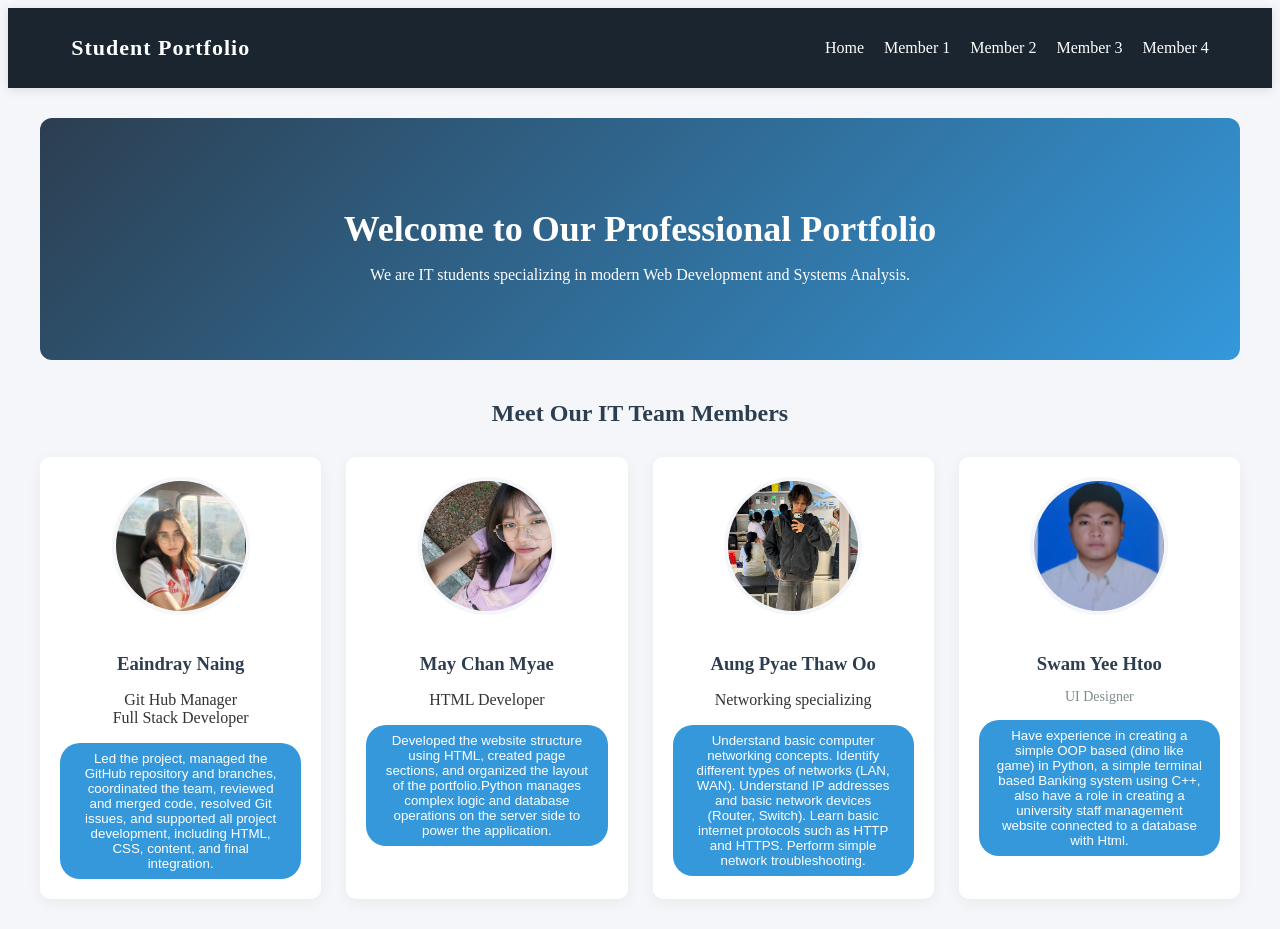
<file: index.html>
<!DOCTYPE html>
<html lang="en">
<head>
    <meta charset="UTF-8">
    <meta name="viewport" content="width=device-width, initial-scale=1.0">
    <title>Student Portfolio</title>
    <link rel="stylesheet" href="style.css">
</head>
<body>

    <nav class="navbar">
        <div class="logo">Student Portfolio</div>
        <ul class="nav-links">
            <li><a href="#" onclick="showPage('home')">Home</a></li>
            <li><a href="#" onclick="showPage('member1')">Member 1</a></li>
            <li><a href="#" onclick="showPage('member2')">Member 2</a></li>
            <li><a href="#" onclick="showPage('member3')">Member 3</a></li>
            <li><a href="#" onclick="showPage('member4')">Member 4</a></li>
        </ul>
    </nav>

    <div class="container">
        
        <section id="home" class="page-section active">
            <div class="hero-section">
                <h1>Welcome to Our Professional Portfolio</h1>
                <p>We are IT students specializing in modern Web Development and Systems Analysis.</p>
            </div>
            
            <h2 class="section-title">Meet Our IT Team Members</h2>
            <div class="member-grid">
                <div class="member-card" onclick="showPage('member1')">
                    <img src="images/Eaindray Naig.jpg" alt="Member 1">
                    <h3>Eaindray Naing</h3>
                    <p class=="role">Git Hub Manager<br>Full Stack Developer</p>
                    <p class="Git Manager | Full-Stack Support"></p>
                    <button class="view-btn">Led the project, managed the GitHub repository and branches, coordinated the team, reviewed and merged code, resolved Git issues, and supported all project development, including HTML, CSS, content, and final integration.</button>
                </div>
                <div class="member-card" onclick="showPage('member2')">
                    <img src="images/May Chan Myae.jpg" alt="Member 2">
                    <h3>May Chan Myae</h3>
                    <p class=="role">HTML Developer</p>
                    <p class="HTML Developer"></p>
                    <button class="view-btn">Developed the website structure using HTML, created page sections, and organized the layout of the portfolio.Python manages complex logic and database operations on the server side to power the application.</button>
                </div>
                <div class="member-card" onclick="showPage('member3')">
                    <img src="images/Aung Pyae Thaw Oo.jpg" alt="Member 3">
                    <h3>Aung Pyae Thaw Oo</h3>
                    <p class=="role">Networking specializing</p>
                    <button class="view-btn">Understand basic computer networking concepts.
Identify different types of networks (LAN, WAN).
Understand IP addresses and basic network devices (Router, Switch).
Learn basic internet protocols such as HTTP and HTTPS.
Perform simple network troubleshooting.
</button>
                </div>
                <div class="member-card" onclick="showPage('member4')">
                    <img src="images/Swam Yee Htoo.jpg" alt="Member 4">
                    <h3>Swam Yee Htoo</h3>
                    <p class="role">UI Designer</p>
                    <button class="view-btn">Have experience in creating a simple OOP based (dino like game) in Python, a simple terminal based Banking system using C++, also have a role in creating a university staff management website connected to a database with Html.</button>
                </div>
            </div>
        </section>

        <section id="member1" class="page-section">
            <button class="back-btn" onclick="showPage('home')">← Back to Home</button>
            <div class="profile-detail">
                <img src="images/Eaindray Naig.jpg"Member 1" class="profile-img">
                <div class="profile-info">
                    <h2>Eaindray Naing<br> (Front-end Developer<br>UI Designer(CSS)<br>Content and GitHub Manager)</h2>
                    <p class="bio">Specialized in building neat, structured, and clean semantic HTML web layouts.</p>
                    
                    <h3>Education</h3>
                    <p>OTHM Level 4 Diploma in Information Technology; Bachelor in Computer Science(Hons)</p>
                    
                    <h3>Skills</h3>
                    <div class="skills-tags">
                        <span>HTML</span> <span>SEO</span> <span>GitHub</span> <span>Web Layouts</span> <span>CSS</span> <span>JavaScript</span>
                    </div>
                    
                    <h3>Mini Project</h3>
                    <div class="project-box">
                        <h4>Golden Brew Café Information System</h4><br>
                        <p>Developed the core structural blueprint and data flow navigation system for the café management interface.</p>
                    </div><br>
    
    <div class="project-container" style="max-width: 1000px; margin: 0 auto; box-shadow: 0 4px 15px rgba(0,0,0,0.15); border-radius: 8px; overflow: hidden;">
        <iframe 
            src="eaindraymini-project/minipj.html" 
            title="Mini Project"
            style="width: 100%; height: 600px; border: none; display: block;">
        </iframe>
    </div>
    <h3>Contact Information</h3>
                    <p>Email: eaindray@gmail.com | Phone: 09-123456789</p>
</section>
                </div>
            </div>
        </section>

        <section id="member2" class="page-section">
            <button class="back-btn" onclick="showPage('home')">← Back to Home</button>
            <div class="profile-detail">
                <img src="images/May Chan Myae.jpg" alt="May Chan Myae" class="profile-img">
                <div class="profile-info">
                    <h2>Member 2 (UI Designer)</h2>
                    <p class="bio">Passionate about digital aesthetics, color theory, and responsive layouts.</p>
                    
                    <h3>Education</h3>
                    <p>Bachelor in Computer Science(Hons)t</p>
                    
                    <h3>Skills</h3>
                    <div class="skills-tags">
                        <span>Java Script</span> <span>Python</span> <span>HTML</span> <span>CSS</span>
                    </div>
                    
                    <h3>Sample Project</h3>
                    <div class="project-box">
                        <h4>International Education Pull-up Banners</h4>
                        <p></p>
                    </div>

                    <h3>Contact Information</h3>
                    <p>Email: maychan162006@gmail.com | Phone: 09-222333444</p>
                </div>
            </div>
        </section>

        <section id="member3" class="page-section">
            <button class="back-btn" onclick="showPage('home')">← Back to Home</button>
            <div class="profile-detail">
                <img src="images/Aung Pyae Thaw Oo.jpg" alt="Aung Pyae Thaw Oo" class="profile-img">
                <div class="profile-info">
                    <h2>Aung Pyae Thaw Oo (UI Designer)</h2>
                    <p class="bio">Focused on system configuration, technical documentation, and continuous development integration.</p>
                    
                    <h3>Education</h3>
                    <p>Bachelor in Computer Science(Hons)</p>
                    
                    <h3>Skills</h3>
                    <div class="skills-tags">
                        <span>GitHub Workflow</span> <span>Technical Writing</span> <span>Cisco IOS</span> <span>Systems Analysis</span>
                    </div>
                    
                    <h3>Sample Project</h3>
                    <div class="project-box">
                        <h4></h4>
                        <p>PCOS management System</p>
                    </div>

                    <h3>Contact Information</h3>
                    <p>Email:aungpyae@example.com | Phone: 09-555666777</p>
                </div>
            </div>
        </section>

        <section id="member4" class="page-section">
            <button class="back-btn" onclick="showPage('home')">← Back to Home</button>
            <div class="profile-detail">
                <img src="images/Swam Yee Htoo.jpg" alt="Swam Yee Htoo" class="profile-img">
                <div class="profile-info">
                    <h2>Swam Yee Htoo</h2>
                    <p class="bio">Enjoys programming complex system logics, state transitions, and database configurations.</p>
                    
                    <h3>Education</h3>
                    <p>B.Sc. in Computer Science(Hons)</p>
                    
                    <h3>Skills</h3>
                    <div class="skills-tags">
                        <span>JavaScript</span> <span>Node.js</span> <span>Database Systems (ERD)</span> <span>API Design</span>
                    </div>
                    
                    <h3>Sample Project</h3>
                    <div class="project-box">
                        <h4>Weekend Language Course Portal</h4>
                        <p>Created an integrated registration system template for language learners with real-time class booking rules.</p>
                    </div>

                    <h3>Contact Information</h3>
                    <p>Email: swamyee@example.com | Phone: 09-999888777</p>
                </div>
            </div>
        </section>

    </div>

    <script>
        function showPage(pageId) {
            const sections = document.querySelectorAll('.page-section');
            sections.forEach(section => {
                section.classList.remove('active');
            });
            
            const activeSection = document.getElementById(pageId);
            if(activeSection) {
                activeSection.classList.add('active');
                window.scrollTo(0, 0);
            }
        }
    </script>
</body>
</html>
</file>
<file: style.css>
style.css

* {
    margin: 0;
    padding: 0;
    box-sizing: border-box;
    font-family: 'Segoe UI', Tahoma, Geneva, Verdana, sans-serif;
}

body {
    background-color: #f4f6f9;
    color: #333;
}

.navbar {
    background-color: #1a252f;
    color: #fff;
    display: flex;
    justify-content: space-between;
    align-items: center;
    padding: 15px 5%;
    position: sticky;
    top: 0;
    z-index: 1000;
    box-shadow: 0 2px 10px rgba(0,0,0,0.1);
}

.navbar .logo {
    font-size: 22px;
    font-weight: bold;
    letter-spacing: 1px;
}

.nav-links {
    list-style: none;
    display: flex;
}

.nav-links li {
    margin-left: 20px;
}

.nav-links a {
    color: #fff;
    text-decoration: none;
    font-weight: 500;
    transition: color 0.3s;
}

.nav-links a:hover {
    color: #3498db;
}

.container {
    max-width: 1200px;
    margin: 30px auto;
    padding: 0 20px;
}


.page-section {
    display: none;
}

.page-section.active {
    display: block;
    animation: fadeIn 0.5s ease-in-out;
}

@keyframes fadeIn {
    from { opacity: 0; transform: translateY(10px); }
    to { opacity: 1; transform: translateY(0); }
}


.hero-section {
    background: linear-gradient(135deg, #2c3e50, #3498db);
    color: white;
    text-align: center;
    padding: 60px 20px;
    border-radius: 12px;
    margin-bottom: 40px;
}

.hero-section h1 {
    font-size: 36px;
    margin-bottom: 10px;
}

.section-title {
    text-align: center;
    margin-bottom: 30px;
    color: #2c3e50;
    position: relative;
}

/* Members Grid View */
.member-grid {
    display: grid;
    grid-template-columns: repeat(auto-fit, minmax(250px, 1fr));
    gap: 25px;
}

.member-card {
    background: white;
    border-radius: 10px;
    overflow: hidden;
    text-align: center;
    padding: 20px;
    box-shadow: 0 4px 15px rgba(0,0,0,0.05);
    transition: transform 0.3s, box-shadow 0.3s;
    cursor: pointer;
}

.member-card:hover {
    transform: translateY(-5px);
    box-shadow: 0 8px 25px rgba(0,0,0,0.1);
}

.member-card img {
    width: 130px;
    height: 130px;
    border-radius: 50%;
    object-fit: cover;
    margin-bottom: 15px;
    border: 4px solid #f4f6f9;
}

.member-card h3 {
    color: #2c3e50;
    margin-bottom: 5px;
}

.member-card .role {
    color: #7f8c8d;
    font-size: 14px;
    margin-bottom: 15px;
}

.view-btn {
    background-color: #3498db;
    color: white;
    border: none;
    padding: 8px 18px;
    border-radius: 20px;
    cursor: pointer;
    font-weight: 500;
    transition: background 0.3s;
}

.view-btn:hover {
    background-color: #2980b9;
}

/* Detail Profile Section */
.back-btn {
    background: none;
    border: none;
    color: #3498db;
    font-size: 16px;
    cursor: pointer;
    font-weight: bold;
    margin-bottom: 20px;
}

.profile-detail {
    display: flex;
    background: white;
    padding: 40px;
    border-radius: 12px;
    box-shadow: 0 4px 15px rgba(0,0,0,0.05);
    gap: 40px;
}

.profile-img {
    width: 250px;
    height: 250px;
    border-radius: 12px;
    object-fit: cover;
    box-shadow: 0 4px 10px rgba(0,0,0,0.1);
}

.profile-info h2 {
    color: #2c3e50;
    margin-bottom: 10px;
}

.profile-info .bio {
    color: #555;
    font-size: 16px;
    margin-bottom: 20px;
    line-height: 1.6;
}

.profile-info h3 {
    margin: 20px 0 10px 0;
    color: #2c3e50;
    border-left: 4px solid #3498db;
    padding-left: 10px;
}

.skills-tags span {
    display: inline-block;
    background-color: #e8f4fd;
    color: #3498db;
    padding: 6px 12px;
    border-radius: 20px;
    font-size: 14px;
    margin: 5px 5px 5px 0;
    font-weight: 500;
}

.project-box {
    background-color: #f8f9fa;
    padding: 15px;
    border-radius: 8px;
    border-left: 4px solid #2ecc71;
    margin-top: 10px;
}

.project-box h4 {
    margin-bottom: 5px;
    color: #27ae60;
}

@media (max-width: 768px) {
    .profile-detail {
        flex-direction: column;
        align-items: center;
        text-align: center;
    }
    .profile-info h3 {
        border-left: none;
        padding-left: 0;
    }
    .navbar {
        flex-direction: column;
        gap: 10px;
    }
    .nav-links li {
        margin: 0 10px;
    }
    
}
</file>
